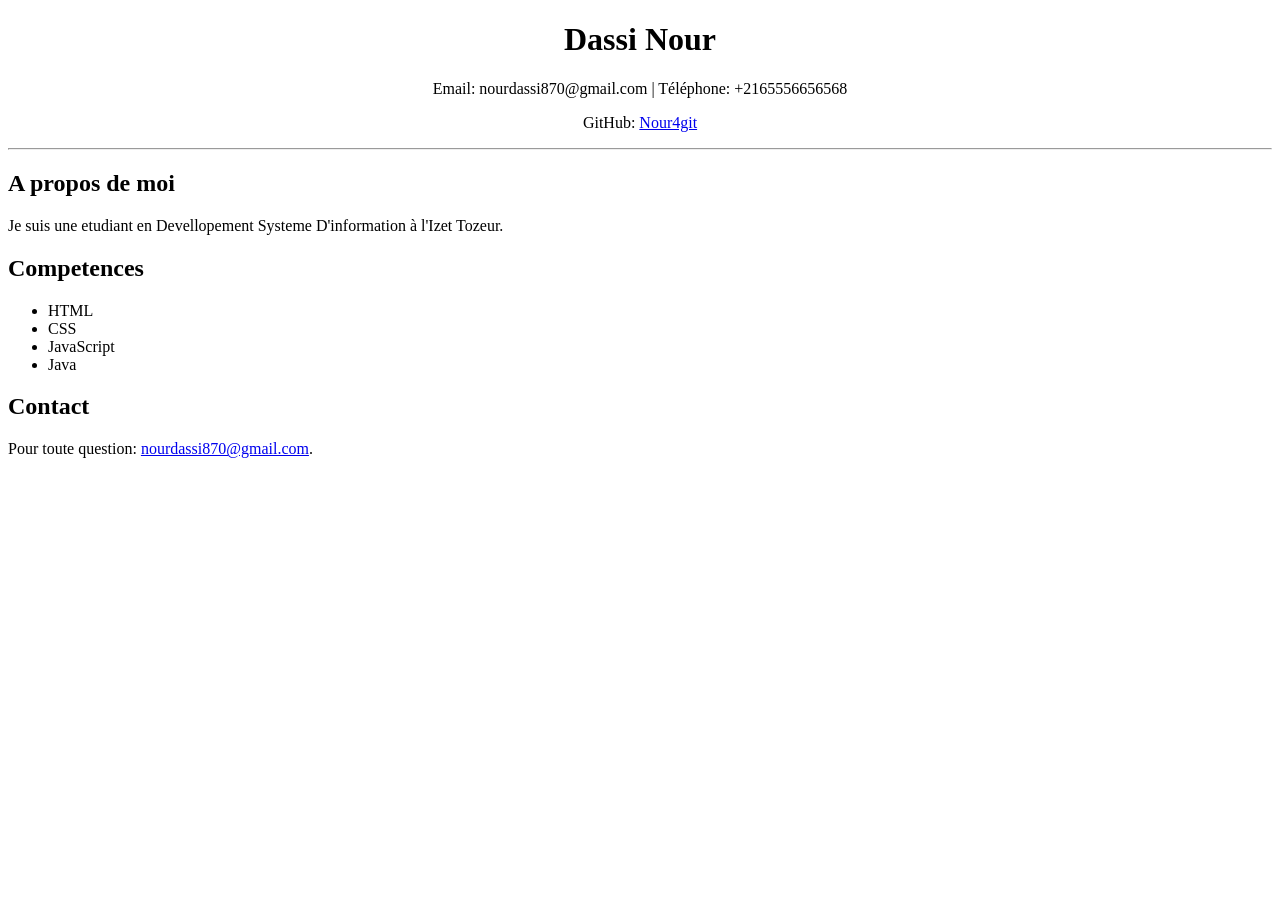
<file: index.html>
<!DOCTYPE html>
<html lang="fr">
<head>
    <meta charset="UTF-8">
    <meta name="viewport" content="width=device-width, initial-scale=1.0">
    <title>Sprint 1</title>
</head>
<body>
<h1 style="text-align: center;">Dassi Nour</h1>
<p style="text-align: center;">Email: nourdassi870@gmail.com | Téléphone: +2165556656568</p>
<p style="text-align: center;">GitHub: <a href="https://github.com/Nour4git/portfolio" target="_blank">Nour4git</a></p>
<hr>
<h2>A propos de moi</h2>
<p>Je suis une etudiant en Devellopement Systeme D'information à l'Izet Tozeur.</p>
<h2>Competences</h2>
<ul>
    <li>HTML</li>
    <li>CSS</li>
    <li>JavaScript</li>
    <li>Java</li>
</ul>
<h2>Contact</h2>
<p>Pour toute question: <a href="mailto:nourdassi870@gmail.com">nourdassi870@gmail.com</a>.</p>
</body>
</html>
</file>
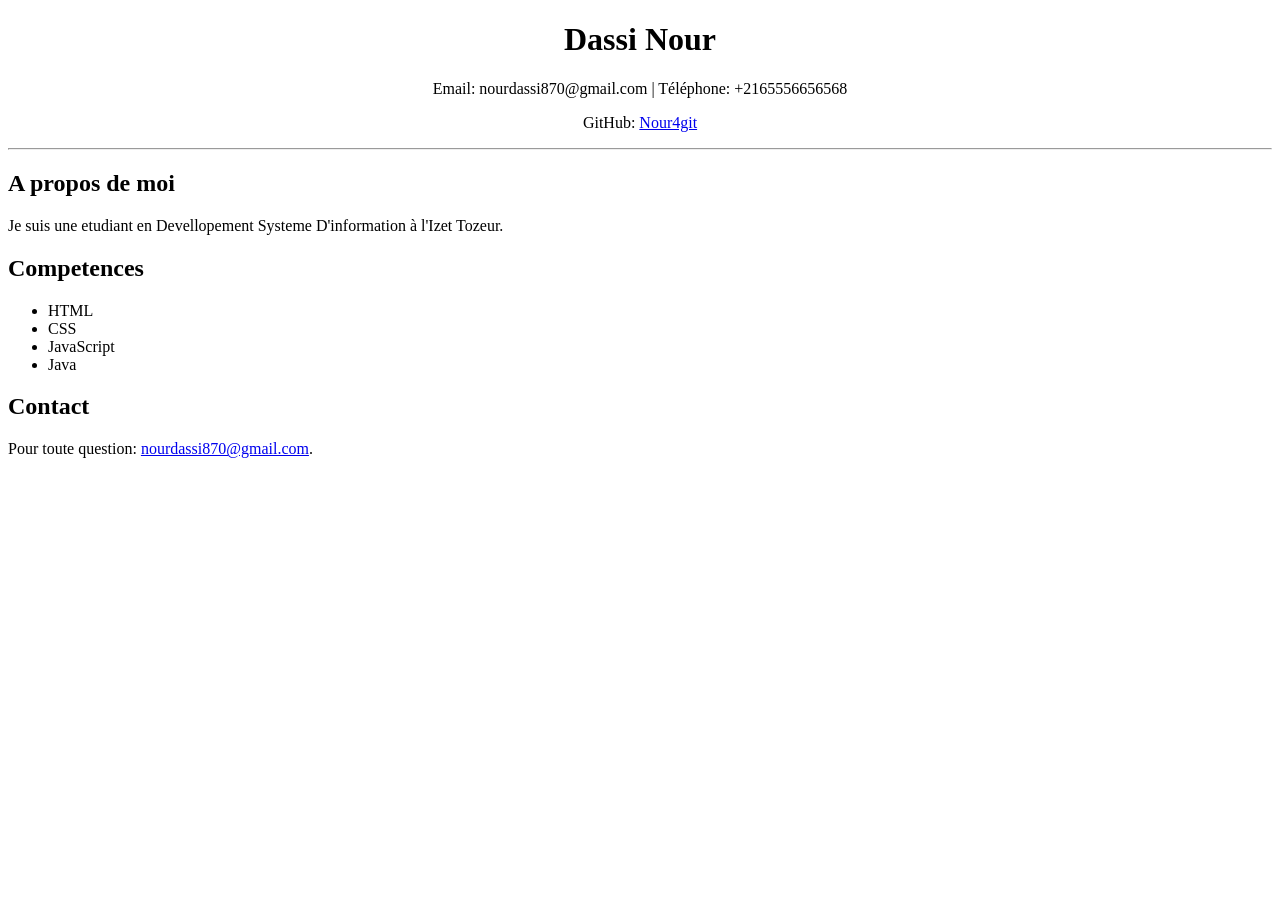
<file: sprint1.html>
<!DOCTYPE html>
<html lang="fr">
<head>
    <meta charset="UTF-8">
    <meta name="viewport" content="width=device-width, initial-scale=1.0">
    <title>Sprint 1</title>
</head>
<body>
<h1 style="text-align: center;">Dassi Nour</h1>
<p style="text-align: center;">Email: nourdassi870@gmail.com | Téléphone: +2165556656568</p>
<p style="text-align: center;">GitHub: <a href="https://github.com/Nour4git/portfolio" target="_blank">Nour4git</a></p>
<hr>
<h2>A propos de moi</h2>
<p>Je suis une etudiant en Devellopement Systeme D'information à l'Izet Tozeur.</p>
<h2>Competences</h2>
<ul>
    <li>HTML</li>
    <li>CSS</li>
    <li>JavaScript</li>
    <li>Java</li>
</ul>
<h2>Contact</h2>
<p>Pour toute question: <a href="mailto:nourdassi870@gmail.com">nourdassi870@gmail.com</a>.</p>
</body>
</html>
</file>
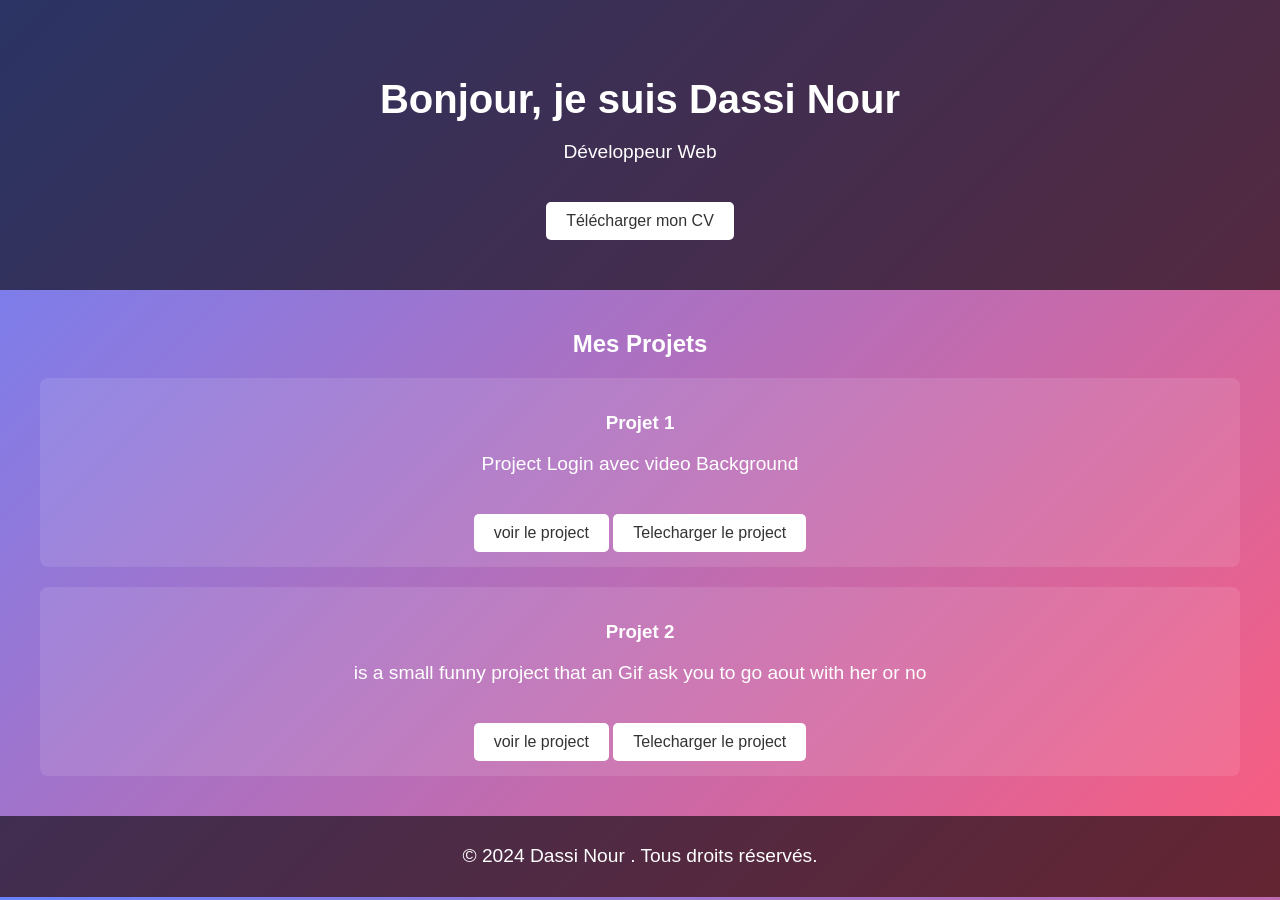
<file: sprint3.html>
<!DOCTYPE html>
<html lang="fr">
<head>
    <meta charset="UTF-8">
    <meta name="viewport" content="width=device-width, initial-scale=1.0">
    <title>Mon Portfolio</title>
    <style>
        body {
            font-family: 'Arial', sans-serif;
            margin: 0;
            padding: 0;
            background: linear-gradient(135deg, #6a82fb, #fc5c7d);
            color: #ffffff;
        }

        header {
            text-align: center;
            padding: 50px 20px;
            background: rgba(0, 0, 0, 0.6);
        }

        h1 {
            font-size: 2.5em;
            margin-bottom: 10px;
        }

        p {
            font-size: 1.2em;
        }

        .btn {
            display: inline-block;
            margin-top: 20px;
            padding: 10px 20px;
            background: #fff;
            color: #333;
            text-decoration: none;
            border-radius: 5px;
        }

        .projects {
            padding: 20px;
            text-align: center;
        }

        .project {
            background: rgba(255, 255, 255, 0.1);
            margin: 20px;
            padding: 15px;
            border-radius: 8px;
            transition: transform 0.3s;
        }

        .project:hover {
            transform: scale(1.05);
        }

        footer {
            text-align: center;
            padding: 10px 0;
            background: rgba(0, 0, 0, 0.6);
        }
    </style>
</head>
<body>
    <header>
        <h1>Bonjour, je suis Dassi Nour </h1>
        <p>Développeur Web </p>
        <a href="cv.pdf" class="btn">Télécharger mon CV</a>
    </header>
    <section class="projects">
        <h2>Mes Projets</h2>
        <div class="project">
            <h3>Projet 1</h3>
            <p>Project Login avec video Background </p>
            <a href="login\lognour.html" class="btn"> voir le project </a>
            <a href="login" class="btn" >Telecharger le project  </a>
        </div>
        <div class="project">
            <h3>Projet 2</h3>
            
            <p>is a small funny project that an Gif ask you to go aout with her or no </p>
            <a href="askyou/index.html" class="btn"> voir le project </a>
            <a href="askyou" class="btn" >Telecharger le project  </a>
        </div>
        
    </section>
    <footer>
        <p>&copy; 2024 Dassi Nour . Tous droits réservés.</p>
    </footer>
</body>
</html>
</file>
